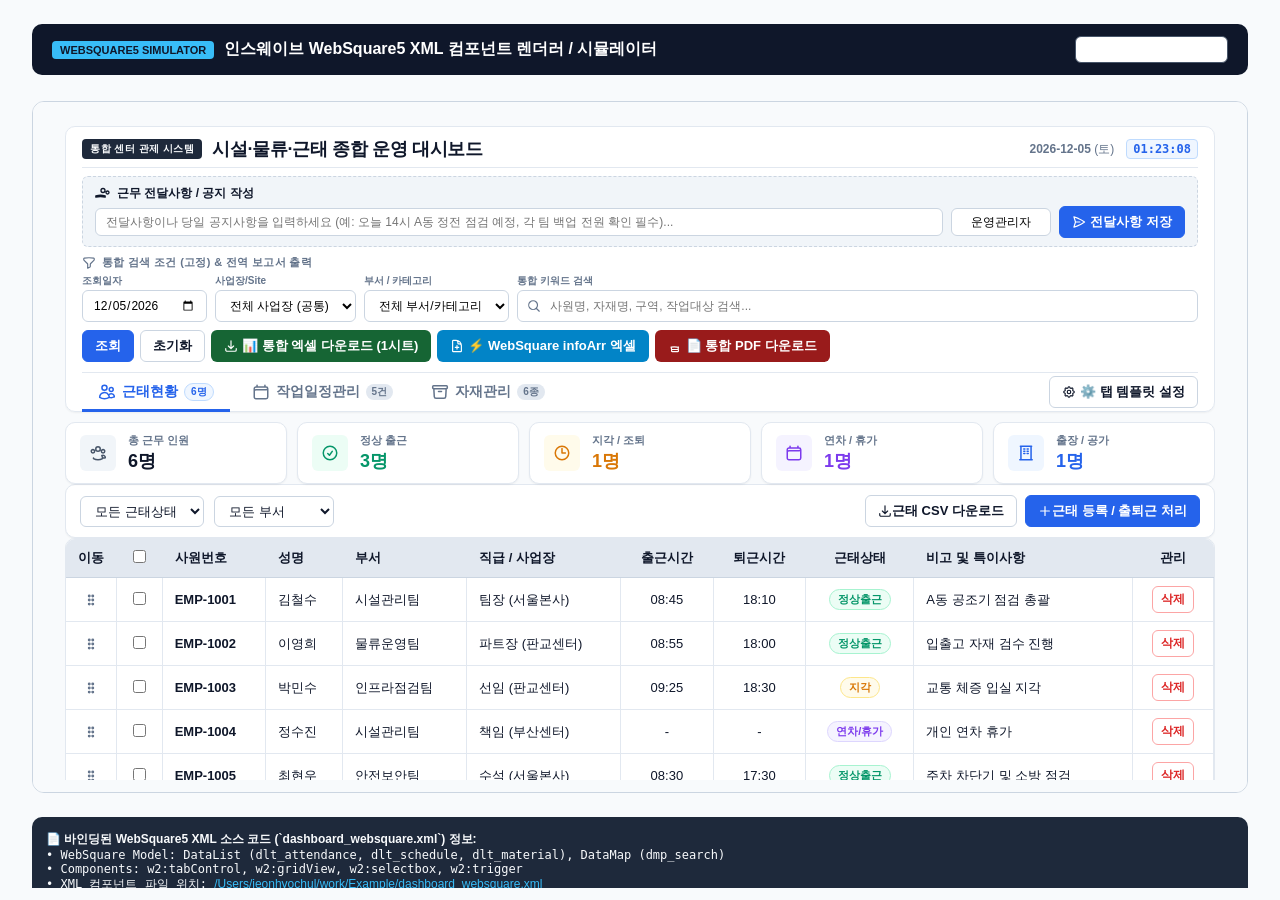
<file: websquare.html>
<!DOCTYPE html>
<html lang="ko">
<head>
  <meta charset="UTF-8">
  <meta name="viewport" content="width=device-width, initial-scale=1.0">
  <title>WebSquare5 통합 대시보드 시뮬레이터</title>
  <link rel="stylesheet" href="./style.css?v=20260904_4">
  <style>
    .ws5-simulator-bar {
      background: #0f172a;
      color: #fff;
      padding: 12px 20px;
      border-radius: var(--radius-md);
      display: flex;
      align-items: center;
      justify-content: space-between;
      margin-bottom: 16px;
    }
    .ws5-simulator-title {
      font-weight: 700;
      font-size: 16px;
      display: flex;
      align-items: center;
      gap: 10px;
    }
    .ws5-badge {
      background: #38bdf8;
      color: #0f172a;
      font-size: 11px;
      font-weight: 800;
      padding: 3px 8px;
      border-radius: 4px;
    }
    .ws5-code-box {
      background: #1e293b;
      color: #f8fafc;
      font-family: monospace;
      padding: 14px;
      border-radius: var(--radius-md);
      font-size: 12px;
      overflow-x: auto;
      margin-top: 14px;
    }
  </style>
</head>
<body>
  <div class="app-container">
    <div class="ws5-simulator-bar">
      <div class="ws5-simulator-title">
        <span class="ws5-badge">WEBSQUARE5 SIMULATOR</span>
        <span>인스웨이브 WebSquare5 XML 컴포넌트 렌더러 / 시뮬레이터</span>
      </div>
      <div>
        <a href="./index.html" class="btn btn-outline btn-sm" style="color:#fff; border-color:#475569;">Standard Web 버전 보기</a>
      </div>
    </div>

    <!-- Include Main Dashboard Structure -->
    <iframe src="./index.html" style="width:100%; height:780px; border:1px solid #cbd5e1; border-radius:12px; background:#fff;"></iframe>

    <div class="ws5-code-box">
      <strong>📄 바인딩된 WebSquare5 XML 소스 코드 (`dashboard_websquare.xml`) 정보:</strong><br>
      • WebSquare Model: DataList (dlt_attendance, dlt_schedule, dlt_material), DataMap (dmp_search)<br>
      • Components: w2:tabControl, w2:gridView, w2:selectbox, w2:trigger<br>
      • XML 컴포넌트 파일 위치: <a href="file:///Users/jeonhyochul/work/Example/dashboard_websquare.xml" style="color:#38bdf8;">/Users/jeonhyochul/work/Example/dashboard_websquare.xml</a>
    </div>
  </div>
</body>
</html>
</file>
<file: style.css>
/* ==========================================================================
   Design Tokens & CSS Reset
   ========================================================================== */
:root {
  --primary: #2563eb;
  --primary-hover: #1d4ed8;
  --primary-light: #eff6ff;
  --primary-border: #bfdbfe;

  --success: #059669;
  --success-light: #ecfdf5;
  --warning: #d97706;
  --warning-light: #fffbeb;
  --danger: #dc2626;
  --danger-light: #fef2f2;
  --purple: #7c3aed;
  --purple-light: #f5f3ff;

  --bg-page: #f8fafc;
  --bg-card: #ffffff;
  --border-color: #e2e8f0;
  --border-dark: #cbd5e1;

  --text-main: #0f172a;
  --text-muted: #64748b;
  --text-light: #94a3b8;

  --header-bg: #e2e8f0;
  --row-alt: #f8fafc;
  --row-hover: #f1f5f9;

  --shadow-sm: 0 1px 2px 0 rgba(0, 0, 0, 0.05);
  --shadow-md: 0 4px 6px -1px rgba(0, 0, 0, 0.08), 0 2px 4px -2px rgba(0, 0, 0, 0.05);
  --shadow-lg: 0 10px 15px -3px rgba(0, 0, 0, 0.08), 0 4px 6px -4px rgba(0, 0, 0, 0.03);

  --radius-sm: 6px;
  --radius-md: 10px;
  --radius-lg: 14px;
}

* {
  margin: 0;
  padding: 0;
  box-sizing: border-box;
  font-family: -apple-system, BlinkMacSystemFont, "Segoe UI", Roboto, "Noto Sans KR", "Apple SD Gothic Neo", sans-serif;
}

html, body {
  height: 100%;
  overflow: hidden;
  background-color: var(--bg-page);
  color: var(--text-main);
  padding: 12px 16px;
  -webkit-font-smoothing: antialiased;
}

/* Full Viewport App Container (Fixed Layout) */
.app-container {
  max-width: 1440px;
  height: calc(100vh - 24px);
  margin: 0 auto;
  display: flex;
  flex-direction: column;
  gap: 10px;
  overflow: hidden;
}

/* ==========================================================================
   1. GLOBAL FIXED HEADER (상단 완전 고정 영역)
   ========================================================================== */
.global-fixed-header {
  flex-shrink: 0;
  background: rgba(255, 255, 255, 0.98);
  backdrop-filter: blur(12px);
  -webkit-backdrop-filter: blur(12px);
  border: 1px solid var(--border-color);
  border-radius: var(--radius-md);
  padding: 10px 16px 0 16px;
  box-shadow: var(--shadow-sm);
  display: flex;
  flex-direction: column;
  gap: 8px;
}

.global-title-bar {
  display: flex;
  align-items: center;
  justify-content: space-between;
  border-bottom: 1px solid var(--border-color);
  padding-bottom: 6px;
}

.brand-group {
  display: flex;
  align-items: center;
  gap: 10px;
}

.system-tag {
  background: #1e293b;
  color: #f8fafc;
  font-size: 10px;
  font-weight: 700;
  letter-spacing: 0.05em;
  padding: 3px 8px;
  border-radius: 4px;
  text-transform: uppercase;
}

.brand-group h1 {
  font-size: 18px;
  font-weight: 700;
  color: var(--text-main);
  letter-spacing: -0.02em;
}

.global-meta-info {
  display: flex;
  align-items: center;
  gap: 12px;
  font-size: 12px;
  color: var(--text-muted);
}

.global-meta-info .time {
  font-family: monospace;
  font-weight: 600;
  background: var(--primary-light);
  color: var(--primary);
  padding: 2px 6px;
  border-radius: 4px;
  border: 1px solid var(--primary-border);
}

/* Notice / Handover Section */
.global-notice-card {
  background: #f1f5f9;
  border: 1px dashed #cbd5e1;
  border-radius: var(--radius-sm);
  padding: 8px 12px;
  display: flex;
  flex-direction: column;
  gap: 6px;
}

.notice-input-group {
  display: flex;
  flex-direction: column;
  gap: 4px;
}

.notice-label {
  display: flex;
  align-items: center;
  gap: 6px;
  font-size: 12px;
  font-weight: 700;
  color: var(--text-main);
}

.notice-controls {
  display: flex;
  align-items: center;
  gap: 8px;
}

.notice-input {
  flex: 1;
  padding: 6px 10px;
  border: 1px solid var(--border-dark);
  border-radius: var(--radius-sm);
  font-size: 12px;
  background: #fff;
  transition: all 0.2s ease;
}

.notice-input:focus {
  outline: none;
  border-color: var(--primary);
  box-shadow: 0 0 0 3px rgba(37, 99, 235, 0.12);
}

.notice-author-input {
  width: 100px;
  padding: 6px 8px;
  border: 1px solid var(--border-dark);
  border-radius: var(--radius-sm);
  font-size: 12px;
  background: #fff;
  text-align: center;
}

.btn-save-notice {
  white-space: nowrap;
  gap: 4px;
  padding: 6px 12px;
  font-size: 12px;
}

/* Saved Notice Active Banner */
.global-notice-banner {
  background: #fffbeb;
  border: 1px solid #fde68a;
  border-left: 4px solid var(--warning);
  border-radius: var(--radius-sm);
  padding: 6px 10px;
  display: flex;
  align-items: center;
  justify-content: space-between;
  gap: 10px;
  animation: fadeInNotice 0.3s ease-out;
}

@keyframes fadeInNotice {
  from { opacity: 0; transform: translateY(-4px); }
  to { opacity: 1; transform: translateY(0); }
}

.banner-badge {
  font-size: 10px;
  font-weight: 800;
  color: #b45309;
  background: #fef3c7;
  padding: 2px 6px;
  border-radius: 999px;
  white-space: nowrap;
}

.banner-text {
  flex: 1;
  font-size: 12px;
  font-weight: 600;
  color: #92400e;
  white-space: pre-wrap;
  word-break: break-word;
}

.banner-meta {
  display: flex;
  align-items: center;
  gap: 8px;
  font-size: 11px;
  color: #b45309;
}

.btn-notice-clear {
  background: none;
  border: none;
  color: #b45309;
  font-weight: 700;
  font-size: 13px;
  cursor: pointer;
  padding: 1px 4px;
  border-radius: 4px;
}

.btn-notice-clear:hover {
  background: #fde68a;
}

/* Global Search Section */
.global-search-card {
  display: flex;
  flex-direction: column;
  gap: 4px;
}

.search-section-title {
  display: flex;
  align-items: center;
  gap: 6px;
  font-size: 11px;
  font-weight: 700;
  color: var(--text-muted);
  text-transform: uppercase;
  letter-spacing: 0.03em;
}

.global-search-controls {
  display: flex;
  align-items: flex-end;
  gap: 8px;
  flex-wrap: wrap;
}

.search-field {
  display: flex;
  flex-direction: column;
  gap: 2px;
}

.search-field label {
  font-size: 10px;
  font-weight: 600;
  color: var(--text-muted);
}

.control-input, .control-select {
  padding: 5px 10px;
  border: 1px solid var(--border-dark);
  border-radius: var(--radius-sm);
  font-size: 12px;
  background: #fff;
  height: 32px;
}

.search-field.keyword-field {
  flex: 1;
  min-width: 160px;
}

.input-with-icon {
  position: relative;
  display: flex;
  align-items: center;
}

.input-with-icon svg {
  position: absolute;
  left: 10px;
  color: var(--text-muted);
  pointer-events: none;
}

.input-with-icon input {
  padding-left: 32px;
  width: 100%;
}

.search-action-btns {
  display: flex;
  align-items: center;
  gap: 6px;
  flex-wrap: wrap;
}

/* Integrated Excel & PDF Buttons */
.btn-excel-download {
  background: #166534;
  color: #ffffff;
  border-color: #15803d;
  gap: 4px;
  font-size: 12px;
  padding: 6px 10px;
}

.btn-excel-download:hover {
  background: #14532d;
}

.btn-websquare-excel {
  background: #0284c7;
  color: #ffffff;
  border-color: #0369a1;
  gap: 4px;
  font-size: 12px;
  padding: 6px 10px;
}

.btn-websquare-excel:hover {
  background: #0369a1;
}

.btn-pdf-download {
  background: #991b1b;
  color: #ffffff;
  border-color: #b91c1c;
  gap: 4px;
  font-size: 12px;
  padding: 6px 10px;
}

.btn-pdf-download:hover {
  background: #7f1d1d;
}

/* ==========================================================================
   2. MAIN DYNAMIC TAB NAVIGATION BAR
   ========================================================================== */
.tab-nav-wrapper {
  display: flex;
  align-items: center;
  justify-content: space-between;
  border-top: 1px solid var(--border-color);
  padding-top: 2px;
  margin-top: 2px;
}

.main-tab-nav {
  display: flex;
  align-items: center;
  gap: 6px;
}

.tab-btn {
  display: flex;
  align-items: center;
  gap: 6px;
  padding: 8px 16px;
  font-size: 14px;
  font-weight: 600;
  color: var(--text-muted);
  background: none;
  border: none;
  border-bottom: 3px solid transparent;
  margin-bottom: -1px;
  cursor: pointer;
  transition: all 0.2s ease;
}

.tab-btn:hover {
  color: var(--primary);
  background: rgba(37, 99, 235, 0.04);
  border-radius: var(--radius-sm) var(--radius-sm) 0 0;
}

.tab-btn.active {
  color: var(--primary);
  font-weight: 700;
  border-bottom-color: var(--primary);
}

.tab-badge {
  font-size: 10px;
  font-weight: 700;
  padding: 1px 6px;
  border-radius: 999px;
  background: #e2e8f0;
  color: var(--text-muted);
  transition: all 0.2s ease;
}

.tab-btn.active .tab-badge {
  background: var(--primary-light);
  color: var(--primary);
  border: 1px solid var(--primary-border);
}

.btn-template-setting {
  margin-bottom: 2px;
  font-size: 12px;
  gap: 4px;
  padding: 4px 10px;
}

/* ==========================================================================
   3. TAB PANELS & KPI CARDS (Full Height Flex Structure)
   ========================================================================== */
.tab-panel {
  display: none;
  flex: 1;
  min-height: 0;
  flex-direction: column;
  gap: 10px;
  overflow: hidden;
}

.tab-panel.active {
  display: flex;
  animation: fadeInTab 0.2s ease-in-out;
}

@keyframes fadeInTab {
  from { opacity: 0; transform: translateY(4px); }
  to { opacity: 1; transform: translateY(0); }
}

/* KPI Stat Cards Grid (Fixed Height) */
.kpi-grid {
  flex-shrink: 0;
  display: grid;
  grid-template-columns: repeat(auto-fit, minmax(180px, 1fr));
  gap: 10px;
}

.kpi-card {
  background: var(--bg-card);
  border: 1px solid var(--border-color);
  border-radius: var(--radius-md);
  padding: 10px 14px;
  display: flex;
  align-items: center;
  gap: 12px;
  box-shadow: var(--shadow-sm);
  transition: transform 0.2s ease, box-shadow 0.2s ease;
}

.kpi-card:hover {
  transform: translateY(-1px);
  box-shadow: var(--shadow-md);
}

.kpi-icon {
  width: 36px;
  height: 36px;
  border-radius: var(--radius-sm);
  display: flex;
  align-items: center;
  justify-content: center;
}

.kpi-icon.total { background: #f1f5f9; color: #475569; }
.kpi-icon.present { background: var(--success-light); color: var(--success); }
.kpi-icon.late { background: var(--warning-light); color: var(--warning); }
.kpi-icon.leave { background: var(--purple-light); color: var(--purple); }
.kpi-icon.trip { background: var(--primary-light); color: var(--primary); }

.kpi-content {
  display: flex;
  flex-direction: column;
  gap: 1px;
}

.kpi-title {
  font-size: 11px;
  font-weight: 600;
  color: var(--text-muted);
}

.kpi-value {
  font-size: 18px;
  font-weight: 800;
  color: var(--text-main);
  letter-spacing: -0.02em;
}

.text-success { color: var(--success); }
.text-warning { color: var(--warning); }
.text-danger { color: var(--danger); }
.text-purple { color: var(--purple); }
.text-primary { color: var(--primary); }

/* ==========================================================================
   4. TOOLBAR & BUTTONS (Fixed Height)
   ========================================================================== */
.toolbar-card {
  flex-shrink: 0;
  background: var(--bg-card);
  border: 1px solid var(--border-color);
  border-radius: var(--radius-md);
  padding: 10px 14px;
  display: flex;
  align-items: center;
  justify-content: space-between;
  flex-wrap: wrap;
  gap: 10px;
  box-shadow: var(--shadow-sm);
}

.filter-group {
  display: flex;
  align-items: center;
  gap: 10px;
  flex-wrap: wrap;
}

.search-input-wrapper {
  position: relative;
  display: flex;
  align-items: center;
}

.search-input-wrapper svg {
  position: absolute;
  left: 10px;
  color: var(--text-muted);
  pointer-events: none;
}

.search-input-wrapper input {
  padding: 6px 10px 6px 32px;
  border: 1px solid var(--border-dark);
  border-radius: var(--radius-sm);
  font-size: 13px;
  background: #fff;
  width: 200px;
  transition: all 0.2s ease;
}

.search-input-wrapper input:focus {
  outline: none;
  border-color: var(--primary);
  box-shadow: 0 0 0 3px rgba(37, 99, 235, 0.15);
}

.filter-select {
  padding: 6px 10px;
  border: 1px solid var(--border-dark);
  border-radius: var(--radius-sm);
  font-size: 13px;
  background: #fff;
  color: var(--text-main);
  cursor: pointer;
}

.action-group {
  display: flex;
  align-items: center;
  gap: 8px;
}

/* Buttons */
.btn {
  display: inline-flex;
  align-items: center;
  justify-content: center;
  padding: 6px 12px;
  font-size: 13px;
  font-weight: 600;
  border-radius: var(--radius-sm);
  border: 1px solid transparent;
  cursor: pointer;
  transition: all 0.15s ease;
  white-space: nowrap;
}

.btn-primary {
  background: var(--primary);
  color: #fff;
  border-color: var(--primary);
}

.btn-primary:hover {
  background: var(--primary-hover);
}

.btn-outline {
  background: #fff;
  color: var(--text-main);
  border-color: var(--border-dark);
}

.btn-outline:hover {
  background: var(--row-hover);
}

.btn-danger-outline {
  background: #fff;
  color: var(--danger);
  border-color: #fca5a5;
}

.btn-danger-outline:hover {
  background: var(--danger-light);
}

.btn-sm {
  padding: 4px 8px;
  font-size: 12px;
}

/* ==========================================================================
   5. TABLE CARD & GRID-ONLY INTERNAL SCROLL (그리드 전용 내부 스크롤)
   ========================================================================== */
.table-card {
  flex: 1;
  min-height: 0;
  background: var(--bg-card);
  border: 1px solid var(--border-color);
  border-radius: var(--radius-md);
  overflow: hidden;
  box-shadow: var(--shadow-sm);
  display: flex;
  flex-direction: column;
}

.table-wrapper {
  flex: 1;
  min-height: 0;
  overflow-y: auto;
  overflow-x: auto;
  width: 100%;
}

.schedule-table {
  width: 100%;
  border-collapse: collapse;
  text-align: left;
  font-size: 13px;
}

.schedule-table th {
  position: sticky;
  top: 0;
  z-index: 10;
  background: var(--header-bg);
  color: var(--text-main);
  font-weight: 700;
  padding: 10px 12px;
  border-bottom: 1px solid var(--border-dark);
  border-right: 1px solid var(--border-color);
  white-space: nowrap;
  box-shadow: 0 1px 2px rgba(0,0,0,0.04);
}

.schedule-table td {
  padding: 8px 12px;
  border-bottom: 1px solid var(--border-color);
  border-right: 1px solid var(--border-color);
  vertical-align: middle;
}

.schedule-table tr:hover {
  background: var(--row-hover);
}

.schedule-table .center {
  text-align: center;
}

.table-footer-status {
  flex-shrink: 0;
  padding: 8px 16px;
  background: var(--row-alt);
  border-top: 1px solid var(--border-color);
  display: flex;
  align-items: center;
  justify-content: space-between;
  font-size: 12px;
  color: var(--text-muted);
}

/* Badges */
.badge {
  display: inline-flex;
  align-items: center;
  padding: 2px 8px;
  border-radius: 9999px;
  font-size: 11px;
  font-weight: 700;
  white-space: nowrap;
}

/* Attendance Badges */
.badge-present { background: var(--success-light); color: var(--success); border: 1px solid #a7f3d0; }
.badge-late { background: var(--warning-light); color: var(--warning); border: 1px solid #fde68a; }
.badge-leave { background: var(--purple-light); color: var(--purple); border: 1px solid #ddd6fe; }
.badge-trip { background: var(--primary-light); color: var(--primary); border: 1px solid var(--primary-border); }
.badge-early { background: var(--danger-light); color: var(--danger); border: 1px solid #fca5a5; }

/* Stock Badges */
.badge-stock-ok { background: var(--success-light); color: var(--success); border: 1px solid #a7f3d0; }
.badge-stock-low { background: var(--danger-light); color: var(--danger); border: 1px solid #fca5a5; }
.badge-stock-pending { background: var(--purple-light); color: var(--purple); border: 1px solid #ddd6fe; }

/* Work Type Badges */
.badge-pm { background: #eff6ff; color: #1d4ed8; border: 1px solid #bfdbfe; }
.badge-bm { background: #fef2f2; color: #b91c1c; border: 1px solid #fca5a5; }
.badge-cm { background: #fffbeb; color: #b45309; border: 1px solid #fde68a; }
.badge-inspection { background: #f0fdf4; color: #15803d; border: 1px solid #bbf7d0; }

/* Editable Cell Controls */
.cell-text-view {
  padding: 4px 6px;
  border-radius: var(--radius-sm);
  cursor: pointer;
  min-height: 28px;
  line-height: 1.45;
  white-space: pre-wrap;
  word-break: break-word;
}

.cell-text-view:hover {
  background: #e2e8f0;
}

.text-placeholder {
  color: var(--text-light);
  font-style: italic;
}

.table-input, .table-select {
  width: 100%;
  padding: 5px 8px;
  border: 1px solid var(--primary);
  border-radius: var(--radius-sm);
  font-size: 12px;
  background-color: #ffffff;
  color: var(--text-main);
  cursor: pointer;
}

textarea.table-input {
  min-height: 60px;
  resize: vertical;
  font-family: inherit;
  line-height: 1.45;
  white-space: pre-wrap;
}

/* ==========================================================================
   Custom UT ID Multi-Select Dropdown Component
   ========================================================================== */
.custom-ut-dropdown {
  position: relative;
  width: 100%;
}

.ut-dropdown-trigger {
  width: 100%;
  padding: 5px 8px;
  border: 1px solid var(--primary);
  border-radius: var(--radius-sm);
  font-size: 12px;
  background-color: #ffffff;
  color: var(--text-main);
  display: flex;
  align-items: center;
  justify-content: space-between;
  cursor: pointer;
  text-align: left;
  transition: all 0.15s ease;
  min-height: 30px;
}

.ut-dropdown-trigger:focus,
.ut-dropdown-trigger.open {
  outline: none;
  border-color: var(--primary);
  box-shadow: 0 0 0 2px rgba(37, 99, 235, 0.15);
  background-color: #ffffff;
}

.ut-trigger-arrow {
  transition: transform 0.2s ease;
  color: var(--text-muted);
  flex-shrink: 0;
  margin-left: 4px;
}

.ut-dropdown-trigger.open .ut-trigger-arrow {
  transform: rotate(180deg);
}

.ut-dropdown-menu {
  position: absolute;
  top: calc(100% + 4px);
  left: 0;
  min-width: 320px;
  background: #ffffff;
  border: 1px solid var(--primary);
  border-radius: var(--radius-md);
  box-shadow: 0 8px 24px rgba(15, 23, 42, 0.2);
  z-index: 1000;
  display: flex;
  flex-direction: column;
  overflow: hidden;
  animation: fadeInDown 0.15s ease-out;
}

@keyframes fadeInDown {
  from {
    opacity: 0;
    transform: translateY(-6px);
  }
  to {
    opacity: 1;
    transform: translateY(0);
  }
}

.ut-dropdown-header {
  display: flex;
  align-items: center;
  justify-content: space-between;
  padding: 8px 12px;
  background: var(--header-bg);
  border-bottom: 1px solid var(--border-color);
}

.ut-header-title {
  font-size: 12px;
  font-weight: 700;
  color: var(--text-main);
}

.btn-ut-close {
  background: var(--primary);
  color: #ffffff;
  border: none;
  border-radius: 4px;
  font-size: 11px;
  font-weight: 600;
  padding: 4px 10px;
  cursor: pointer;
  transition: background-color 0.15s ease;
}

.btn-ut-close:hover {
  background: var(--primary-hover);
}

.ut-category-tabs {
  display: flex;
  gap: 4px;
  padding: 6px 10px;
  background-color: #f8fafc;
  border-bottom: 1px solid var(--border-color);
  overflow-x: auto;
}

.ut-tab-btn {
  font-size: 11px;
  padding: 3px 8px;
  border-radius: 4px;
  border: 1px solid var(--border-dark);
  background-color: #ffffff;
  color: var(--text-muted);
  cursor: pointer;
  white-space: nowrap;
  transition: all 0.15s ease;
}

.ut-tab-btn:hover {
  border-color: var(--primary);
  color: var(--primary);
}

.ut-tab-btn.active {
  background-color: var(--primary);
  color: white;
  border-color: var(--primary);
  font-weight: 600;
}

.ut-search-wrapper {
  padding: 8px 10px;
  border-bottom: 1px solid var(--border-color);
  background-color: #f8fafc;
}

.ut-search-input {
  width: 100%;
  padding: 6px 10px;
  border: 1px solid var(--border-dark);
  border-radius: 4px;
  font-size: 12px;
  outline: none;
}

.ut-search-input:focus {
  border-color: var(--primary);
  box-shadow: 0 0 0 2px rgba(37, 99, 235, 0.12);
}

.ut-options-list {
  max-height: 200px;
  overflow-y: auto;
  padding: 4px 0;
}

.ut-option-item {
  display: flex;
  align-items: center;
  gap: 8px;
  padding: 7px 12px;
  font-size: 12px;
  cursor: pointer;
  transition: background-color 0.12s ease;
  user-select: none;
}

.ut-option-item:hover {
  background-color: #f1f5f9;
}

.ut-option-item.checked {
  background-color: var(--primary-light);
  font-weight: 600;
}

.ut-option-checkbox {
  width: 15px;
  height: 15px;
  accent-color: var(--primary);
  cursor: pointer;
}

.ut-option-label {
  flex: 1;
  white-space: nowrap;
  overflow: hidden;
  text-overflow: ellipsis;
}

.ut-checked-tag {
  font-size: 10px;
  background-color: var(--primary);
  color: white;
  padding: 1px 5px;
  border-radius: 3px;
  margin-left: auto;
  font-weight: 500;
}

.ut-dropdown-footer {
  display: flex;
  align-items: center;
  justify-content: space-between;
  padding: 6px 12px;
  background-color: #f8fafc;
  border-top: 1px solid var(--border-color);
}

.btn-text {
  background: none;
  border: none;
  color: var(--primary);
  font-size: 12px;
  font-weight: 600;
  cursor: pointer;
  padding: 2px 4px;
}

.btn-text:hover {
  text-decoration: underline;
}

.btn-text.btn-clear {
  color: var(--text-muted);
}

/* Target Chips & Container (Line-break vertical layout on focus-out / view mode) */
.ut-badge-container {
  display: flex !important;
  flex-direction: column !important;
  align-items: flex-start !important;
  gap: 4px !important;
  width: 100% !important;
  padding: 4px 0 !important;
}

.ut-chip {
  display: inline-flex;
  align-items: center;
  gap: 6px;
  background: #f1f5f9;
  border: 1px solid #cbd5e1;
  padding: 3px 8px;
  border-radius: 4px;
  font-size: 11px;
  margin: 1px 0;
  max-width: 100%;
  word-break: break-all;
}

.ut-chip-id {
  font-weight: 700;
  color: var(--primary);
  font-family: monospace;
}

/* Work Image Column & Thumbnail Styling */
.schedule-img-cell {
  display: flex;
  align-items: center;
  justify-content: center;
  gap: 6px;
}

.schedule-img-thumb {
  width: 40px;
  height: 40px;
  border-radius: var(--radius-sm);
  object-fit: cover;
  border: 1px solid var(--border-dark);
  cursor: pointer;
  transition: transform 0.2s ease, box-shadow 0.2s ease;
}

.schedule-img-thumb:hover {
  transform: scale(1.08);
  box-shadow: var(--shadow-md);
  border-color: var(--primary);
}

.btn-img-upload {
  padding: 3px 8px;
  font-size: 11px;
  background: #f1f5f9;
  border: 1px solid #cbd5e1;
  color: var(--text-main);
  border-radius: var(--radius-sm);
  cursor: pointer;
  display: inline-flex;
  align-items: center;
  gap: 3px;
}

.btn-img-upload:hover {
  background: #e2e8f0;
  border-color: var(--primary);
  color: var(--primary);
}

.btn-img-preview {
  padding: 3px 6px;
  font-size: 11px;
  background: var(--primary-light);
  color: var(--primary);
  border: 1px solid var(--primary-border);
  border-radius: var(--radius-sm);
  cursor: pointer;
}

.btn-img-preview:hover {
  background: var(--primary);
  color: #fff;
}

.btn-img-delete {
  padding: 3px 5px;
  font-size: 10px;
  background: #fff;
  color: var(--danger);
  border: 1px solid #fca5a5;
  border-radius: var(--radius-sm);
  cursor: pointer;
}

.btn-img-delete:hover {
  background: var(--danger-light);
}

/* Template Checkbox List */
.template-checkbox-list {
  display: flex;
  flex-direction: column;
  gap: 8px;
  background: #f8fafc;
  border: 1px solid var(--border-color);
  padding: 14px;
  border-radius: var(--radius-md);
  max-height: 220px;
  overflow-y: auto;
}

.template-checkbox-item {
  display: flex;
  align-items: center;
  gap: 10px;
  padding: 8px 10px;
  background: #fff;
  border: 1px solid var(--border-color);
  border-radius: var(--radius-sm);
  font-size: 13px;
  cursor: pointer;
}

.template-checkbox-item:hover {
  background: var(--row-hover);
}

.template-checkbox-item input[type="checkbox"] {
  width: 16px;
  height: 16px;
  cursor: pointer;
}

/* ==========================================================================
   6. MODAL OVERLAY & LIGHTBOX PREVIEW MODAL
   ========================================================================== */
.modal-overlay {
  position: fixed;
  top: 0;
  left: 0;
  width: 100vw;
  height: 100vh;
  background: rgba(15, 23, 42, 0.5);
  backdrop-filter: blur(4px);
  z-index: 1000;
  display: none;
  align-items: center;
  justify-content: center;
  padding: 20px;
}

.modal-overlay.open {
  display: flex;
}

.modal-card {
  background: #fff;
  border-radius: var(--radius-lg);
  width: 100%;
  max-width: 580px;
  box-shadow: var(--shadow-lg);
  overflow: hidden;
  animation: modalSlide 0.2s ease-out;
}

.image-preview-modal-card {
  max-width: 760px;
}

.image-preview-modal-body {
  display: flex;
  flex-direction: column;
  gap: 14px;
  align-items: center;
}

.preview-img-container {
  width: 100%;
  max-height: 480px;
  display: flex;
  align-items: center;
  justify-content: center;
  background: #0f172a;
  border-radius: var(--radius-md);
  overflow: hidden;
}

.preview-img-container img {
  max-width: 100%;
  max-height: 480px;
  object-fit: contain;
}

.preview-caption-box {
  width: 100%;
  padding: 12px 16px;
  background: #f8fafc;
  border: 1px solid var(--border-color);
  border-radius: var(--radius-md);
  font-size: 13px;
  color: var(--text-main);
  line-height: 1.5;
}

@keyframes modalSlide {
  from { opacity: 0; transform: translateY(-12px); }
  to { opacity: 1; transform: translateY(0); }
}

.modal-header {
  padding: 14px 18px;
  border-bottom: 1px solid var(--border-color);
  display: flex;
  align-items: center;
  justify-content: space-between;
}

.modal-header h2 {
  font-size: 16px;
  font-weight: 700;
}

.btn-icon-delete {
  background: none;
  border: none;
  color: var(--text-muted);
  cursor: pointer;
  padding: 4px;
  border-radius: 4px;
}

.btn-icon-delete:hover {
  background: var(--row-hover);
  color: var(--danger);
}

.modal-body {
  padding: 16px;
  display: grid;
  grid-template-columns: 1fr 1fr;
  gap: 12px;
}

.modal-field {
  display: flex;
  flex-direction: column;
  gap: 4px;
}

.modal-field.full-width {
  grid-column: 1 / -1;
}

.modal-field label {
  font-size: 11px;
  font-weight: 700;
  color: var(--text-muted);
}

.modal-field input, .modal-field select, .modal-field textarea {
  padding: 6px 10px;
  border: 1px solid var(--border-dark);
  border-radius: var(--radius-sm);
  font-size: 12px;
}

.modal-field textarea {
  min-height: 70px;
  resize: vertical;
}

.modal-footer {
  padding: 12px 18px;
  background: var(--row-alt);
  border-top: 1px solid var(--border-color);
  display: flex;
  justify-content: flex-end;
  gap: 8px;
}

/* ==========================================================================
   7. PDF PRINT REPORT CONTAINER & PRINT STYLES
   ========================================================================== */
.pdf-report-print-container {
  display: none;
  background: #ffffff;
  color: #000000;
  padding: 24px;
  font-family: -apple-system, BlinkMacSystemFont, "Segoe UI", Roboto, sans-serif;
}

@media print {
  body {
    background: #ffffff !important;
    padding: 0 !important;
    height: auto !important;
    overflow: visible !important;
  }

  .app-container, .modal-overlay {
    display: none !important;
  }

  .pdf-report-print-container {
    display: block !important;
    width: 100% !important;
    padding: 0 !important;
  }

  .pdf-report-title-box {
    text-align: center;
    border-bottom: 2px solid #000000;
    padding-bottom: 12px;
    margin-bottom: 16px;
  }

  .pdf-report-title-box h1 {
    font-size: 22px;
    font-weight: bold;
    color: #000000;
  }

  .pdf-report-notice-box {
    background: #f8fafc;
    border: 1px solid #000000;
    padding: 10px 14px;
    margin-bottom: 20px;
    border-radius: 4px;
  }

  .pdf-section-header {
    font-size: 15px;
    font-weight: bold;
    margin-top: 18px;
    margin-bottom: 8px;
    border-left: 4px solid #000000;
    padding-left: 8px;
  }

  .pdf-report-table {
    width: 100%;
    border-collapse: collapse;
    font-size: 11px;
    margin-bottom: 16px;
  }

  .pdf-report-table th {
    background: #e2e8f0 !important;
    color: #000000 !important;
    border: 1px solid #000000 !important;
    padding: 6px;
    text-align: left;
    -webkit-print-color-adjust: exact;
  }

  .pdf-report-table td {
    border: 1px solid #000000 !important;
    padding: 5px 6px;
  }

  .pdf-thumb-img {
    width: 44px;
    height: 44px;
    object-fit: cover;
    border-radius: 4px;
  }
}

/* ==========================================================================
   ATTENDANCE DRAG & DROP & TOAST NOTIFICATION STYLES
   ========================================================================== */
.col-drag {
  width: 44px;
  min-width: 44px;
  text-align: center;
}

.drag-handle {
  cursor: grab;
  color: var(--text-muted);
  user-select: none;
  transition: color 0.15s ease, transform 0.15s ease;
  display: table-cell;
  vertical-align: middle;
}

.drag-handle:hover {
  color: var(--primary);
  cursor: grabbing;
  transform: scale(1.15);
}

.drag-handle svg {
  display: inline-block;
  vertical-align: middle;
  pointer-events: none;
}

tr.att-row-item {
  transition: background-color 0.15s ease, outline 0.15s ease, transform 0.15s ease;
}

tr.att-row-item.dragging {
  opacity: 0.45;
  background-color: var(--primary-light) !important;
  outline: 2px dashed var(--primary);
}

tr.att-row-item.drag-over {
  outline: 2px solid var(--primary) !important;
  background-color: rgba(37, 99, 235, 0.12) !important;
  box-shadow: inset 0 0 0 1px var(--primary);
}

tr.att-row-item.just-swapped {
  animation: rowSwapFlash 1.2s ease;
}

@keyframes rowSwapFlash {
  0% {
    background-color: rgba(5, 150, 105, 0.25);
  }
  50% {
    background-color: rgba(5, 150, 105, 0.15);
  }
  100% {
    background-color: transparent;
  }
}

/* Toast Notifications */
.toast-container {
  position: fixed;
  bottom: 24px;
  right: 24px;
  z-index: 9999;
  display: flex;
  flex-direction: column;
  gap: 8px;
  pointer-events: none;
}

.toast-item {
  display: flex;
  align-items: center;
  gap: 10px;
  background: #0f172a;
  color: #ffffff;
  padding: 12px 18px;
  border-radius: var(--radius-md);
  font-size: 13px;
  font-weight: 500;
  box-shadow: 0 10px 25px -5px rgba(0, 0, 0, 0.3), 0 8px 10px -6px rgba(0, 0, 0, 0.2);
  opacity: 0;
  transform: translateY(16px) scale(0.95);
  transition: opacity 0.25s cubic-bezier(0.16, 1, 0.3, 1), transform 0.25s cubic-bezier(0.16, 1, 0.3, 1);
  pointer-events: auto;
  border: 1px solid rgba(255, 255, 255, 0.1);
}

.toast-item.show {
  opacity: 1;
  transform: translateY(0) scale(1);
}

.toast-item svg {
  color: #38bdf8;
  flex-shrink: 0;
}
</file>
